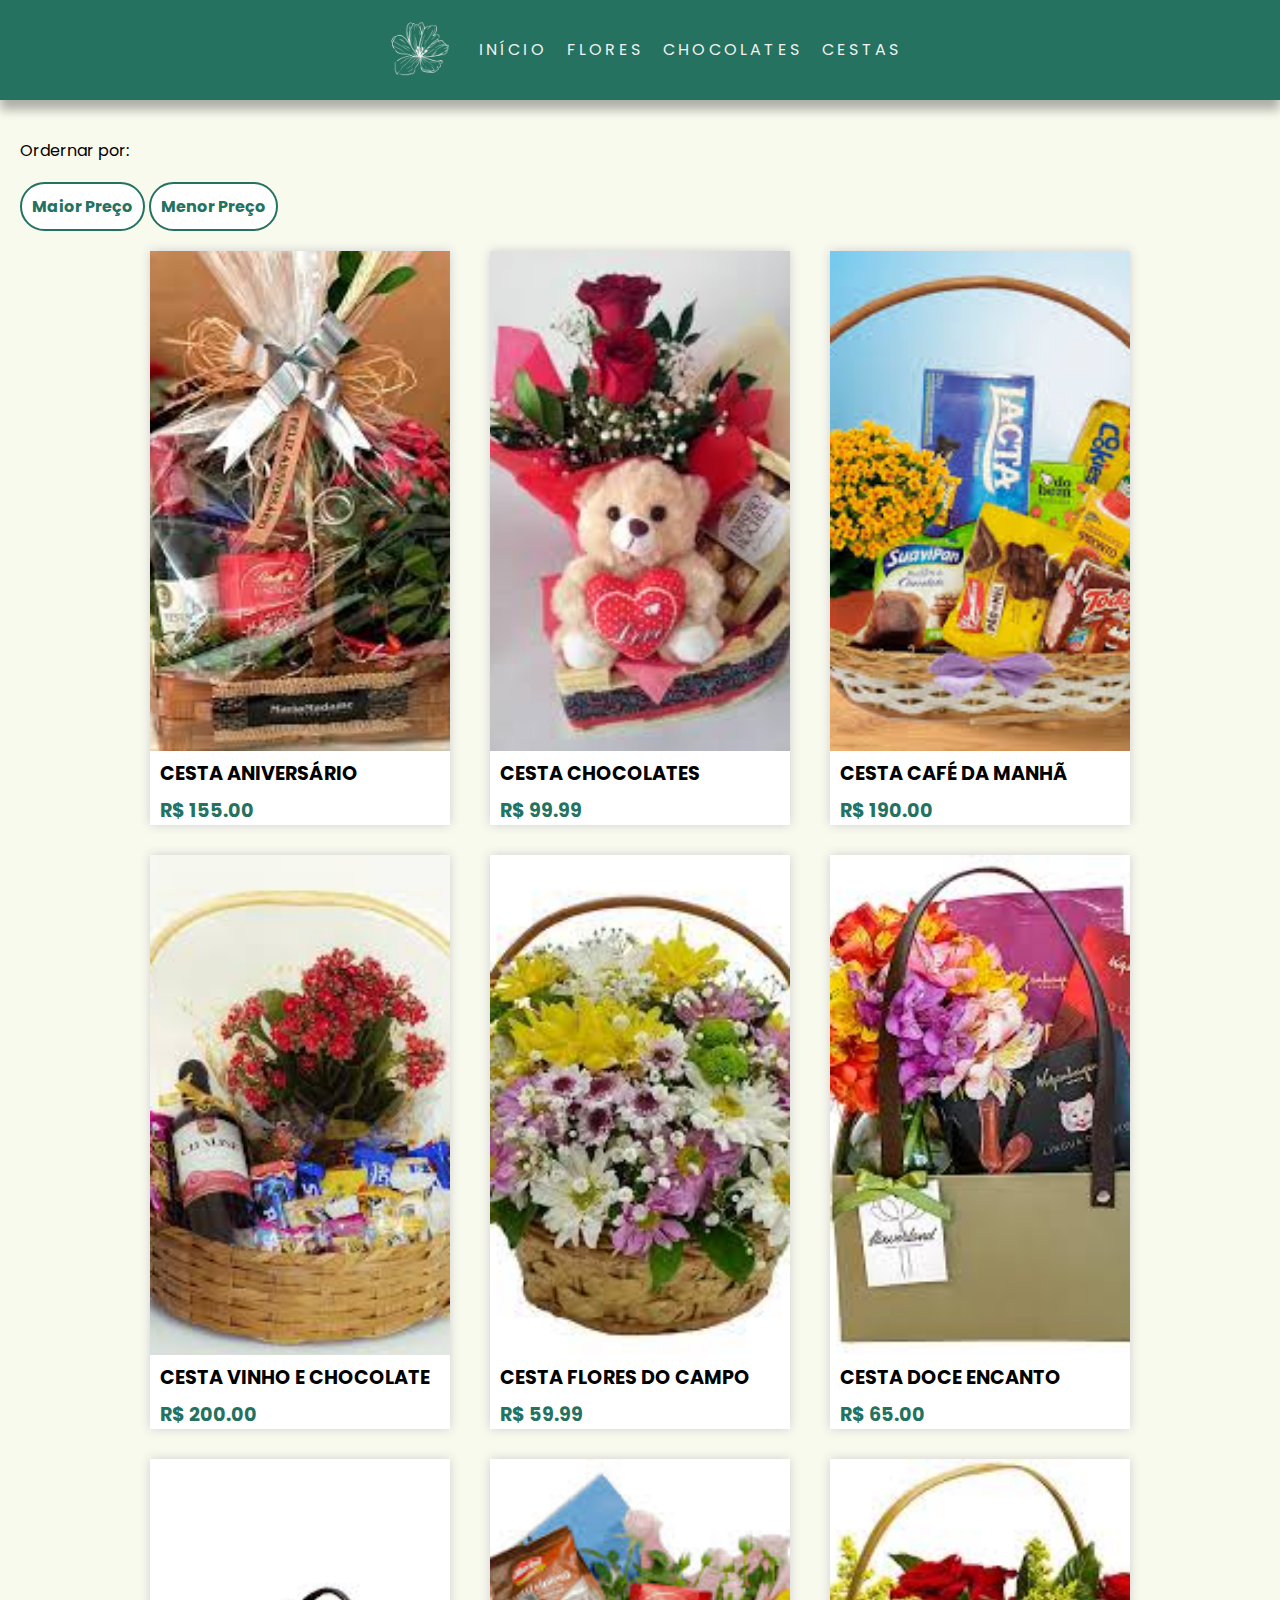
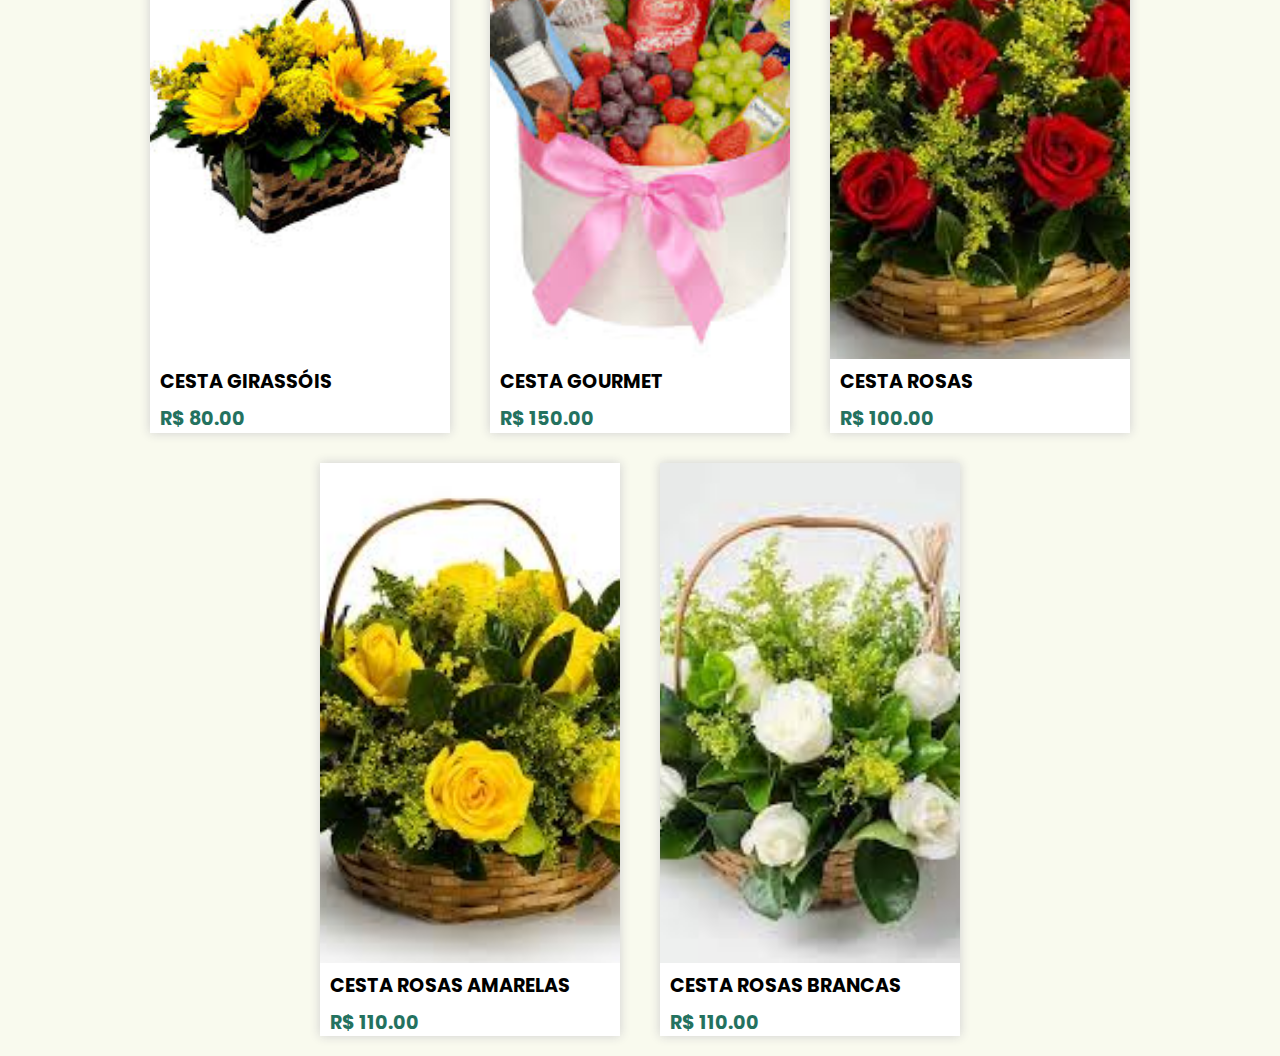
<file: paginas/cestas/cestas.html>
<!DOCTYPE html>
<html lang="pt-br">

<head>
    <meta charset="UTF-8">
    <meta name="viewport" content="width=device-width, initial-scale=1.0">
    <title>Cestas</title>
    <link rel="stylesheet" href="cestas.css">
    <link rel="stylesheet" href="../../global/header.css">
    <link rel="stylesheet" href="../../global/style.css">
    <link rel="shortcut icon" href="../../img/favicon.png" type="image/x-icon" />
    <script src="cestas.js" defer></script>
</head>

<body>
    <header>
        <div class="logo">
            <img src="../../img/favicon.png" alt="favicon">
          </div>
          <ul class="links">
            <li class="link"><a href="../../index.html" class="nav-link">Início</a></li>
            <li class="link"><a href="../flores/flores.html" class="nav-link">Flores</a></li>
            <li class="link"><a href="../chocolates/chocolate.html" class="nav-link">Chocolates</a></li>
            <li class="link"><a href="../cestas/cestas.html" class="nav-link">Cestas</a></li>
          </ul>
    </header>

    <main>
        <section class="filtros">
            <p>
                Ordernar por:
            </p>
            <div class="acoes">
                <button id="maiorPreco">
                    Maior Preço
                </button>

                <button id="menorPreco">
                    Menor Preço
                </button>
            </div>
        </section>

        <section class="cestas">

        </section>
    </main>
</body>

</html>
</file>
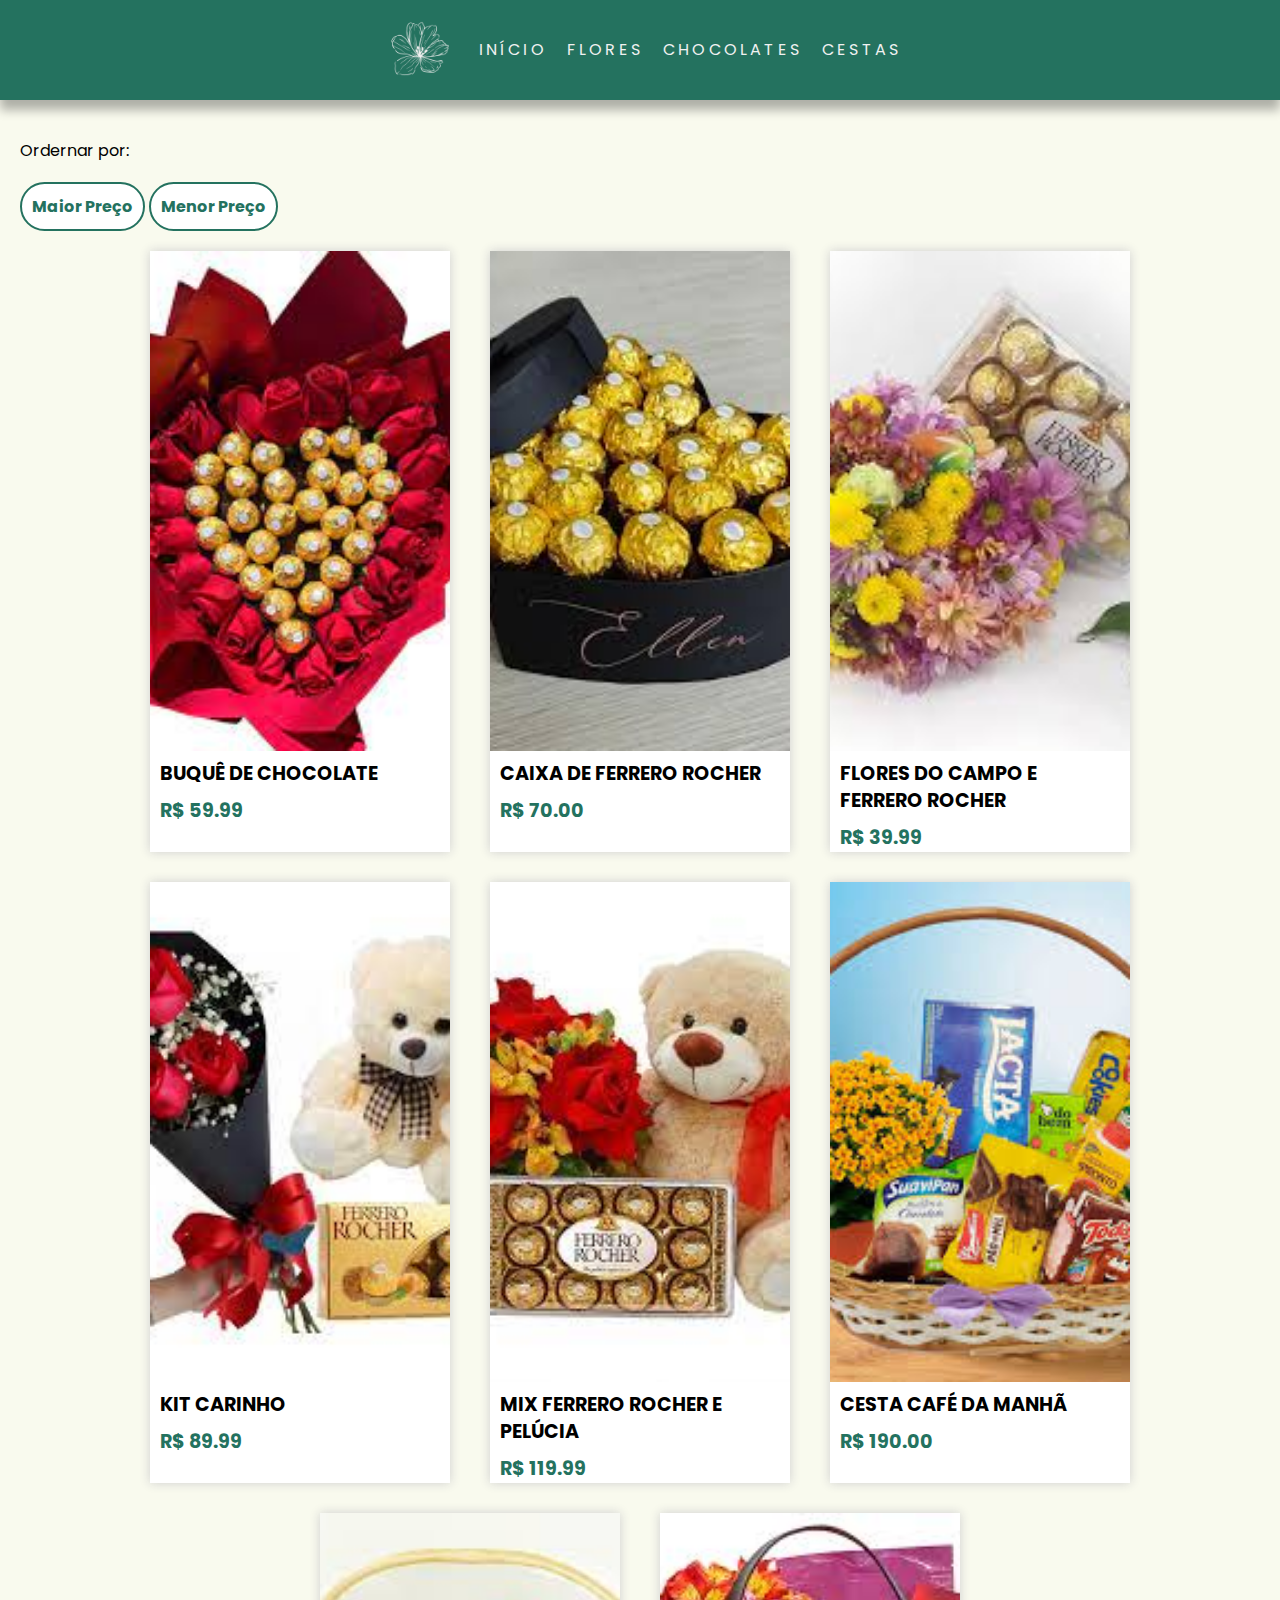
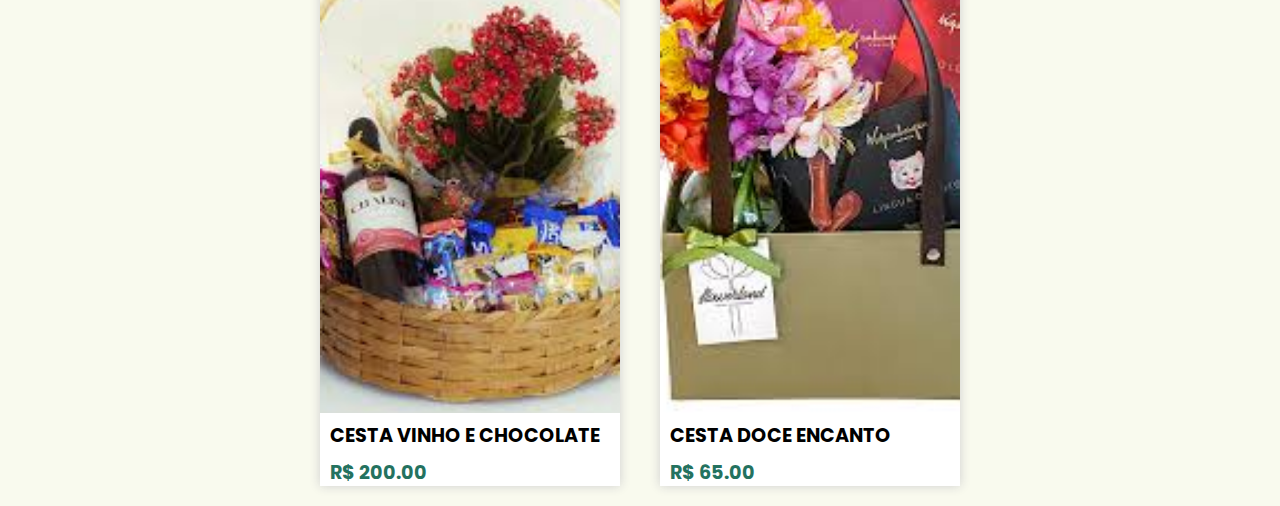
<file: paginas/chocolates/chocolate.html>
<!DOCTYPE html>
<html lang="pt-br">

<head>
    <meta charset="UTF-8">
    <meta name="viewport" content="width=device-width, initial-scale=1.0">
    <title>Chocolate</title>
    <link rel="stylesheet" href="chocolate.css">
    <link rel="stylesheet" href="../../global/header.css">
    <link rel="stylesheet" href="../../global/style.css">
    <link rel="shortcut icon" href="../../img/favicon.png" type="image/x-icon" />
    <script src="chocolate.js" defer></script>
</head>

<body>
    <header>
        <div class="logo">
            <img src="../../img/favicon.png" alt="favicon">
          </div>
          <ul class="links">
            <li class="link"><a href="../../index.html" class="nav-link">Início</a></li>
            <li class="link"><a href="../flores/flores.html" class="nav-link">Flores</a></li>
            <li class="link"><a href="../chocolates/chocolate.html" class="nav-link">Chocolates</a></li>
            <li class="link"><a href="../cestas/cestas.html" class="nav-link">Cestas</a></li>
          </ul>
    </header>

    <main>
        <section class="filtros">
            <p>
                Ordernar por:
            </p>
            <div class="acoes">
                <button id="maiorPreco">
                    Maior Preço
                </button>

                <button id="menorPreco">
                    Menor Preço
                </button>
            </div>
        </section>

        <section class="chocolates">

        </section>
    </main>
</body>

</html>
</file>
<file: paginas/cestas/cestas.css>
main {
    width: 100%;
    padding: 20px;
    display: flex;
    flex-direction: column;
    gap: 20px;
 }

.filtros {
    display: flex;
    flex-direction: column;
    gap: 20px;
}

.filtros .acoes button {
    background-color: #fff;
    border-radius: 30px;
    padding: 10px;
    font-size: 1em;
    font-weight: bold;
    color: #24725f;
    cursor: pointer;
    border: #24725f 2px solid;
    transition: 0.5s;
}

.filtros .acoes button:hover {
    background-color: #24725f;
    color: #fff;
}

.filtros .acoes .ativo {
    background-color: #24725f;
    color: #fff;
}

.cestas {
    display: flex;
    flex-direction: row;
    flex-wrap: wrap;
    gap: 40px;
    row-gap: 30px;
    justify-content: center;
}

.cestas .item {
    width: 300px;
    background-color: #fff;
    box-shadow: 0px 0px 10px rgb(206, 206, 206);
    display: flex;
    flex-direction: column;
    gap: 10px;
}

.cestas .item img {
    width: 300px;
    height: 500px;
    object-fit: cover;
}

.cestas .item .nome {
    padding: 0 10px;
    font-size: 1.2em;
    font-weight: bold;
    text-transform: uppercase;
}

.cestas .item .preco {
    padding: 0 10px;
    font-size: 1.2em;
    font-weight: bold;
    color: #24725f;
}
</file>
<file: global/header.css>
header {
    background-color: var(--wheat);
    padding: 0;
    box-shadow: 0 10px 10px rgba(0, 0, 0, 0.3);
    width: 100%;
    display: flex;
    justify-content: center;
    align-items: center;
    flex-wrap: wrap;
}

header ul {
    position: relative;
    display: flex;
    gap: 20px;
    padding: 10px;
    flex-wrap: wrap;
    align-items: center;
    justify-content: center;
}

header ul li {
    list-style: none;
}

header ul li a {
    position: relative;
    text-decoration: none;
    font-size: 1em;
    color: var(--ice-gray);
    text-transform: uppercase;
    letter-spacing: 0.2em;
}

header ul li a::before {
    content: '';
    position: absolute;
    bottom: -2px;
    width: 100%;
    height: 2px;
    background: var(--gray);
    transform: scaleX(0);
    transition: transform 0.5s ease-in-out;
    transform-origin: right;
}

header ul li a:hover::before {
    transform: scaleX(1);
    transform-origin: left;
}

.logo {
    display: flex;
    align-items: center;
    width: 100px;
    height: 100px;
}

.logo img {
    width: 100px;
    height: 100px;
    object-fit: cover;
}
</file>
<file: global/style.css>
@charset "UTF-8";

@import url("https://fonts.googleapis.com/css2?family=Poppins:wght@100;200;300;400;600&family=Raleway:wght@100;500;600;900&display=swap");

:root {
    --wheat: #24725f;
    --gray: #e4e2d6;
    --white: #ffffff;
    --ice-gray: #f1f1f1;
    --content-font: 'Poppins', sans-serif;
}

* {
    margin: 0;
    padding: 0;
    box-sizing: border-box;
    font-family: var(--content-font);
}

body {
    line-height: 1.4;
    background-color: rgb(249, 250, 238);
    overflow-x: hidden;
    display: flex;
    flex-direction: column;
    gap: 20px;
}
</file>
<file: paginas/chocolates/chocolate.css>
main {
    width: 100%;
    padding: 20px;
    display: flex;
    flex-direction: column;
    gap: 20px;
 }

.filtros {
    display: flex;
    flex-direction: column;
    gap: 20px;
}

.filtros .acoes button {
    background-color: #fff;
    border-radius: 30px;
    padding: 10px;
    font-size: 1em;
    font-weight: bold;
    color: #24725f;
    cursor: pointer;
    border: #24725f 2px solid;
    transition: 0.5s;
}

.filtros .acoes button:hover {
    background-color: #24725f;
    color: #fff;
}

.filtros .acoes .ativo {
    background-color: #24725f;
    color: #fff;
}

.chocolates {
    display: flex;
    flex-direction: row;
    flex-wrap: wrap;
    gap: 40px;
    row-gap: 30px;
    justify-content: center;
}

.chocolates .item {
    width: 300px;
    background-color: #fff;
    box-shadow: 0px 0px 10px rgb(206, 206, 206);
    display: flex;
    flex-direction: column;
    gap: 10px;
}

.chocolates .item img {
    width: 300px;
    height: 500px;
    object-fit: cover;
}

.chocolates .item .nome {
    padding: 0 10px;
    font-size: 1.2em;
    font-weight: bold;
    text-transform: uppercase;
}

.chocolates .item .preco {
    padding: 0 10px;
    font-size: 1.2em;
    font-weight: bold;
    color: #24725f;
}
</file>
